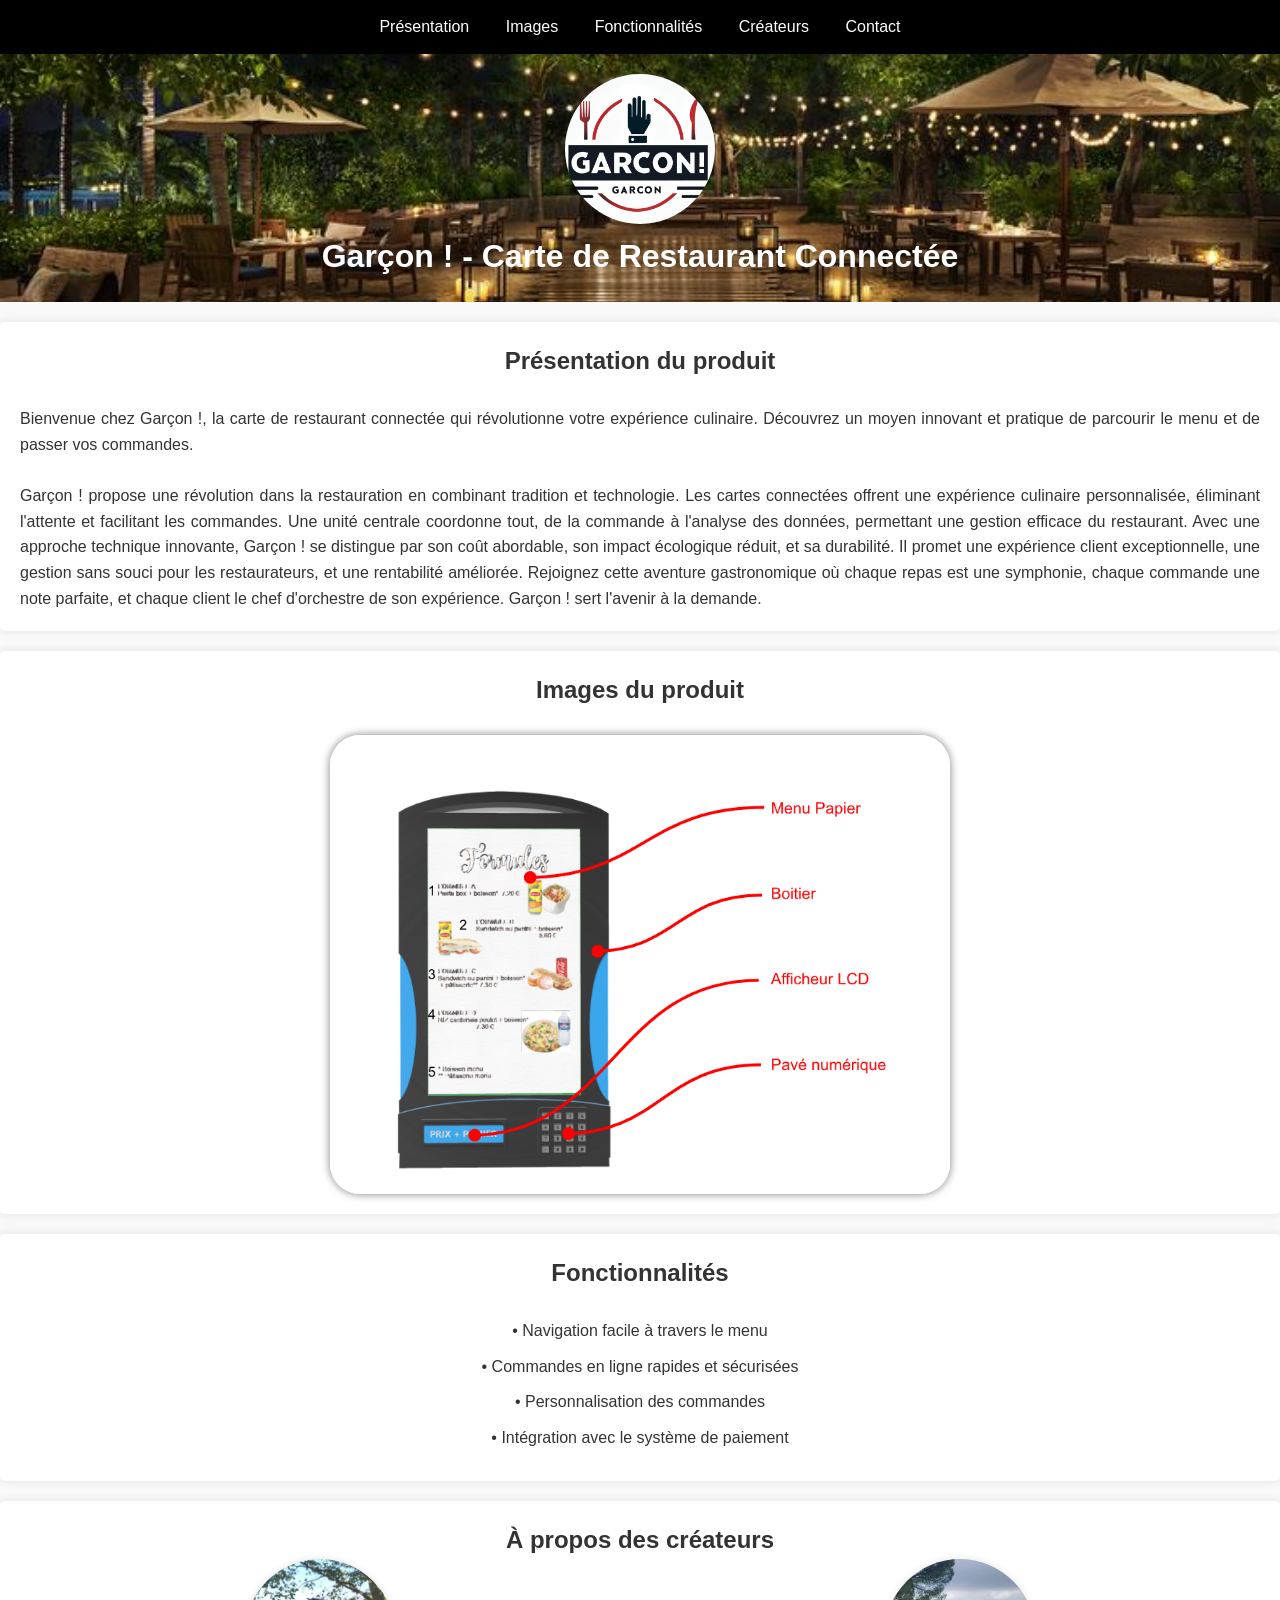
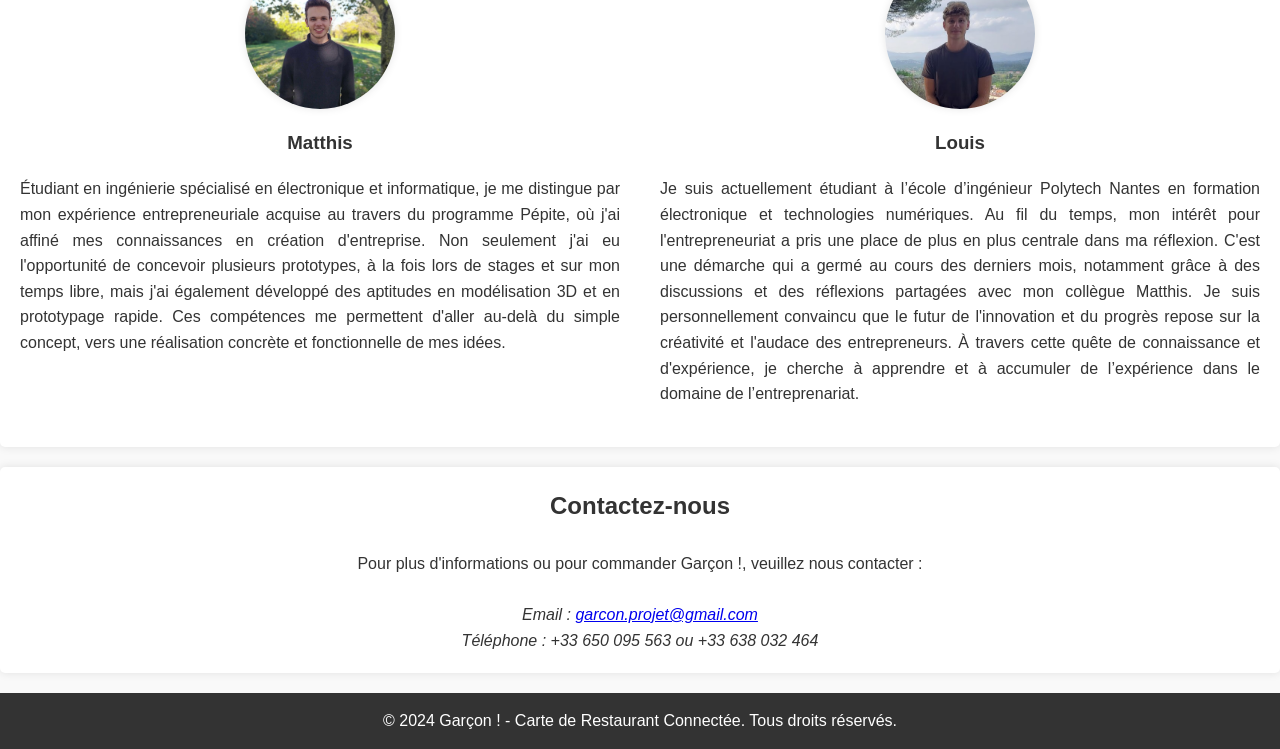
<file: index.html>
<!DOCTYPE html>
<html lang="fr">
<head>
    <meta charset="UTF-8">
    <meta name="viewport" content="width=device-width, initial-scale=1.0">
    <title>Garçon ! - Carte de Restaurant Connectée</title>
    <!-- Ajoutez ici vos liens vers les fichiers CSS et JavaScript -->
    <link rel="stylesheet" href="styles.css">
    <!-- <script src="script.js"></script> -->
    <link rel="stylesheet" href="https://cdnjs.cloudflare.com/ajax/libs/font-awesome/5.15.3/css/all.min.css" integrity="sha512-xw4+q6Hr9MoSu5JxX2Mm2TxAckjU3wYPf8L0TFvYcSTW7g+0Q23zOYZWlktua+P1NHm58QjDS98qjQv7zIjK1g==" crossorigin="anonymous" />
</head>
<body>

    <!-- Barre de menu -->
    <nav class="navbar">
        <ul>
            <li><a href="#presentation">Présentation</a></li>
            <li><a href="#images">Images</a></li>
            <li><a href="#fonctionnalites">Fonctionnalités</a></li>
            <li><a href="#creators">Créateurs</a></li>
            <li><a href="#contact">Contact</a></li>
        </ul>
    </nav>

    <header class="banner-header">
        <img src="logo.png" alt="Logo Garçon" class="logo"> <!-- Ajout du logo ici -->
        <h1>Garçon ! - Carte de Restaurant Connectée</h1>
        <!-- Ajoutez ici d'autres éléments d'en-tête si nécessaire -->
    </header>

    <section id="presentation">
        <h2>Présentation du produit</h2>
        <br>
        <p>Bienvenue chez Garçon !, la carte de restaurant connectée qui révolutionne votre expérience culinaire. Découvrez un moyen innovant et pratique de parcourir le menu et de passer vos commandes.</p>
        <br>
        <p>Garçon ! propose une révolution dans la restauration en combinant tradition et technologie. Les cartes connectées offrent une expérience culinaire personnalisée, éliminant l'attente et facilitant les commandes. Une unité centrale coordonne tout, de la commande à l'analyse des données, permettant une gestion efficace du restaurant. Avec une approche technique innovante, Garçon ! se distingue par son coût abordable, son impact écologique réduit, et sa durabilité. Il promet une expérience client exceptionnelle, une gestion sans souci pour les restaurateurs, et une rentabilité améliorée. Rejoignez cette aventure gastronomique où chaque repas est une symphonie, chaque commande une note parfaite, et chaque client le chef d'orchestre de son expérience. Garçon ! sert l'avenir à la demande.</p>
    </section>

    <section id="images">
        <h2>Images du produit</h2>
        <br>
        <!-- Ajoutez ici des images illustrant le produit -->
        <img src="image1.png" alt="La carte connectée">
        <!-- <img src="image2.jpg" alt="Description de l'image 2"> -->
    </section>
    
    <section id="fonctionnalites">
        <h2>Fonctionnalités</h2>
        <br>
        <ul>
            <li>&#8226; Navigation facile à travers le menu</li>
            <li>&#8226; Commandes en ligne rapides et sécurisées</li>
            <li>&#8226; Personnalisation des commandes</li>
            <li>&#8226; Intégration avec le système de paiement</li>
            <!-- Ajoutez ici d'autres fonctionnalités du produit -->
        </ul>
    </section>
    
    
    

    <section id="creators">
        <h2>À propos des créateurs</h2>

        <div class="creator-description">
            <img src="matthis.jpg" alt="Matthis Photo" class="creator-photo">
            <h3>Matthis</h3>
            <p>Étudiant en ingénierie spécialisé en électronique et informatique, je me distingue par mon expérience entrepreneuriale acquise au travers du programme Pépite, où j'ai affiné mes connaissances en création d'entreprise. Non seulement j'ai eu l'opportunité de concevoir plusieurs prototypes, à la fois lors de stages et sur mon temps libre, mais j'ai également développé des aptitudes en modélisation 3D et en prototypage rapide. Ces compétences me permettent d'aller au-delà du simple concept, vers une réalisation concrète et fonctionnelle de mes idées.</p>
        </div>

        <div class="creator-description">
            <img src="louis.jpg" alt="Louis Photo" class="creator-photo">
            <h3>Louis</h3>
            <p>Je suis actuellement étudiant à l’école d’ingénieur Polytech Nantes en formation électronique et technologies numériques. Au fil du temps, mon intérêt pour l'entrepreneuriat a pris une place de plus en plus centrale dans ma réflexion. C'est une démarche qui a germé au cours des derniers mois, notamment grâce à des discussions et des réflexions partagées avec mon collègue Matthis. Je suis personnellement convaincu que le futur de l'innovation et du progrès repose sur la créativité et l'audace des entrepreneurs. À travers cette quête de connaissance et d'expérience, je cherche à apprendre et à accumuler de l’expérience dans le domaine de l’entreprenariat.</p>
        </div>
    </section>

    <section id="contact">
        <h2>Contactez-nous</h2>
        <br>
        <p class="texte_contact">Pour plus d'informations ou pour commander Garçon !, veuillez nous contacter :</p>
        <br>
        <address>
            Email : <a href="mailto:info@garcon-restaurant.com">garcon.projet@gmail.com</a><br>
            Téléphone : +33 650 095 563 ou +33 638 032 464
        </address>
    </section>

    <footer>
        <p class="footer-text">&copy; 2024 Garçon ! - Carte de Restaurant Connectée. Tous droits réservés.</p>
    </footer>  

</body>
</html>
</file>
<file: styles.css>
/* Reset des styles par défaut du navigateur */
body, h1, h2, p, ul, li, address, img {
    margin: 0;
    padding: 0;
}

/* Style de base */
body {
    font-family: 'Helvetica Neue', Arial, sans-serif;
    line-height: 1.6;
    background-color: #f9f9f9; /* Blanc cassé pour le fond */
    color: #333;
}

.banner-header {
    background-image: url("baniere.jpg"); /* Remplacez 'chemin_votre_image.jpg' par le chemin de votre image */
    background-size: cover;
    background-position: center;
    background-repeat: no-repeat;
    color: #fff; /* Couleur du texte pour assurer la lisibilité */
    padding: 20px;
    text-align: center;
}

/* Ajoutez cette règle pour un fond noir à la barre de recherche */
.navbar {
    background-color: #000; /* Fond noir */
    border: none;
}

/* Ajoutez ces règles pour rendre les liens blancs et sans soulignement */
.navbar a {
    display: block;
    color: #fff; /* Couleur blanche du texte des liens */
    text-align: center;
    padding: 14px 16px;
    text-decoration: none;
}

.navbar a:hover {
    background-color: #555; /* Couleur de fond au survol des liens */
}

/* Ajoutez cette règle pour enlever le soulignement par défaut des liens */
.navbar a {
    text-decoration: none;
}


/* Ajoutez cette règle pour centrer les éléments de la barre de navigation */
.navbar ul {
    list-style-type: none;
    margin: 0;
    padding: 0;
    overflow: hidden;
    text-align: center;
}

.navbar li {
    display: inline-block; /* Utilisez display: inline-block pour mettre les éléments côte à côte */
    margin-bottom: 0px;
}

h1 {
    color: #fff;
    text-align: center;
    width: 100%;
}

h2 {
    color: #333;
    text-align: center;
    width: 100%;
}

p {
    text-align: justify;
}

section {
    margin: 20px 0;
    padding: 20px;
    background-color: #fff;
    box-shadow: 0 0 10px rgba(0, 0, 0, 0.1);
    border-radius: 5px; /* Coins légèrement arrondis */
}

ul {
    list-style-type: none;
}

ul li {
    margin-bottom: 10px;
} 

#images img {
    display: block;
    margin: 0 auto; /* Centre l'image horizontalement */
    max-width: 50%;
    height: auto;
    border-radius: 30px; /* Coins légèrement arrondis pour les images */
    box-shadow: 0 0 8px rgba(0, 0, 0, 0.5);
}

footer {
    text-align: center;
    padding: 15px;
    background-color: #333; /* Gris foncé pour le pied de page */
    color: #fff;
}

/* Effet de survol pour les images */
.hoverable:hover {
    transform: scale(1.1);
    transition: transform 0.3s ease;
}

/* Ajoutez cette règle pour centrer le texte de la section */
#fonctionnalites {
    text-align: center;
}

#fonctionnalites ul {
    list-style-type: none;
    padding: 0;
}


#creators {
    display: flex;
    justify-content: space-between;
    flex-wrap: wrap;
    align-items: flex-start;
}

.creator-description {
    display: flex;
    flex-direction: column; /* Organiser les éléments en colonne */
    align-items: center;
    width: calc(50% - 20px); /* Largeur de chaque bloc avec une marge de 20px entre eux */
    margin-bottom: 20px;
    box-sizing: border-box;
}

.creator-photo, .logo {
    max-width: 100%;
    width: 150px; /* largeur + (2 * différence) */
    height: 150px; /* hauteur + (2 * différence) */
    object-fit: cover;
    border-radius: 50%;
    box-shadow: 0 0 8px rgba(0, 0, 0, 0.1);
}

.texte_contact {
    text-align: center;
}

address {
    text-align: center;
}

@media screen and (max-width: 768px) {
    .creator-description {
        width: 100%; /* En plein écran, chaque bloc occupe toute la largeur */
    }
}

.footer-text {
    text-align: center;
}

html {
    scroll-behavior: smooth;
}
</file>
